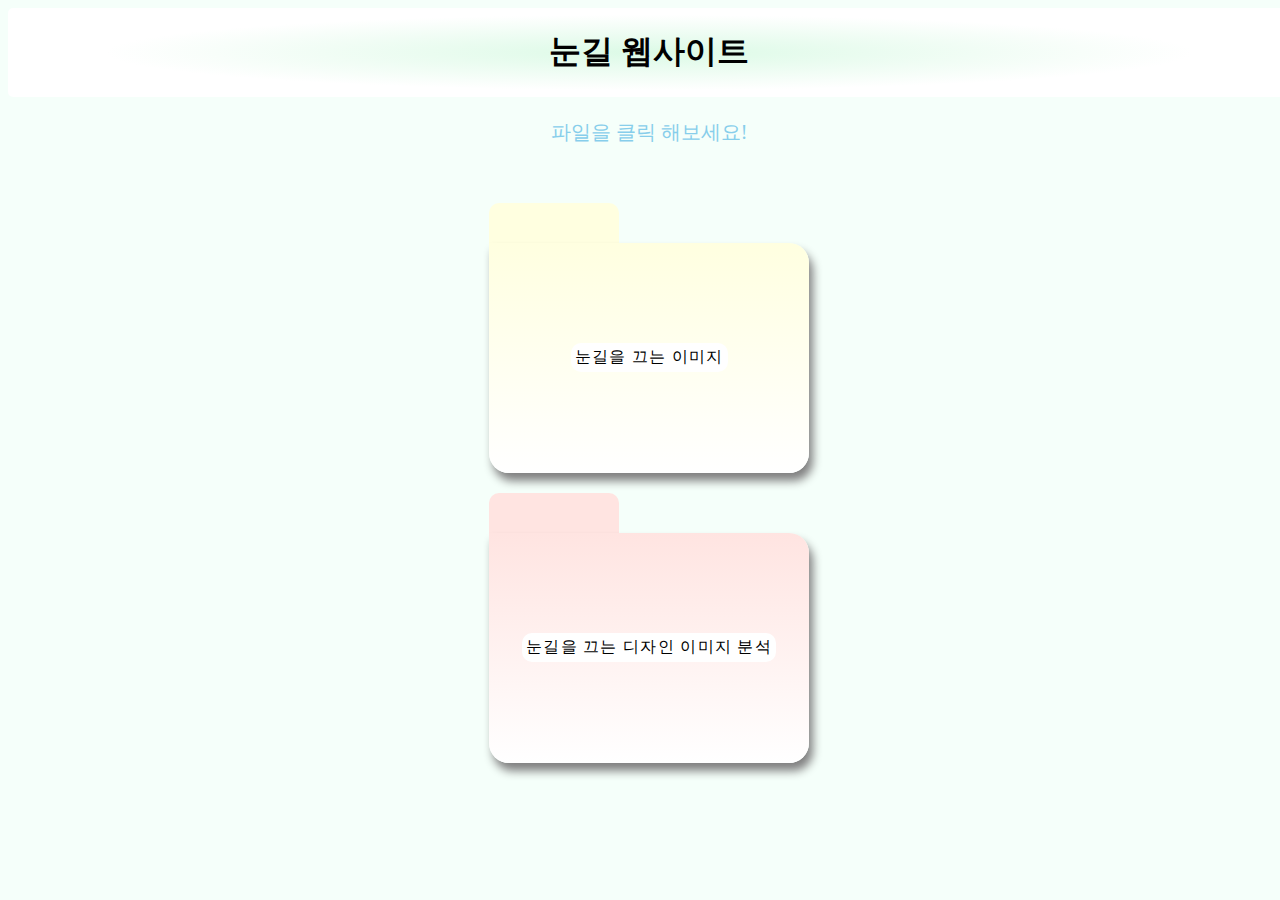
<file: index.html>
<!DOCTYPE html>
<html lang="ko">
	<head>
		<title>눈길 웹사이트</title>
		<meta charset="UTF-8">
		<meta name="viewport" content="width=device-width,initial-scale=1.0">
		<meta name="keyword" content="눈길을 끄는 것들, 디자인, 흥미">
		<meta name="description" content="눈길 웹페이지들을 모아놓은 웹사이트입니다.">
		<link rel="stylesheet" href="style.css">
	</head>
	<body class="body1">
		<header class="allpage1">
			<h1>눈길 웹사이트</h1>
		</header>
		<p class="lasttext">파일을 클릭 해보세요!</p>
		<ul>
			<div class="folder">
				<div class="file"></div>
				<li class="a1"><a href="me.html">눈길을 끄는 이미지</a></li>
			</div>
			<div class="folder">
				<div class="file2"></div>
				<li class="a2"><a href="design.html"> 눈길을 끄는 디자인 이미지 분석</a></li>
			</div>
		</ul>
	</body>
</html>
</file>
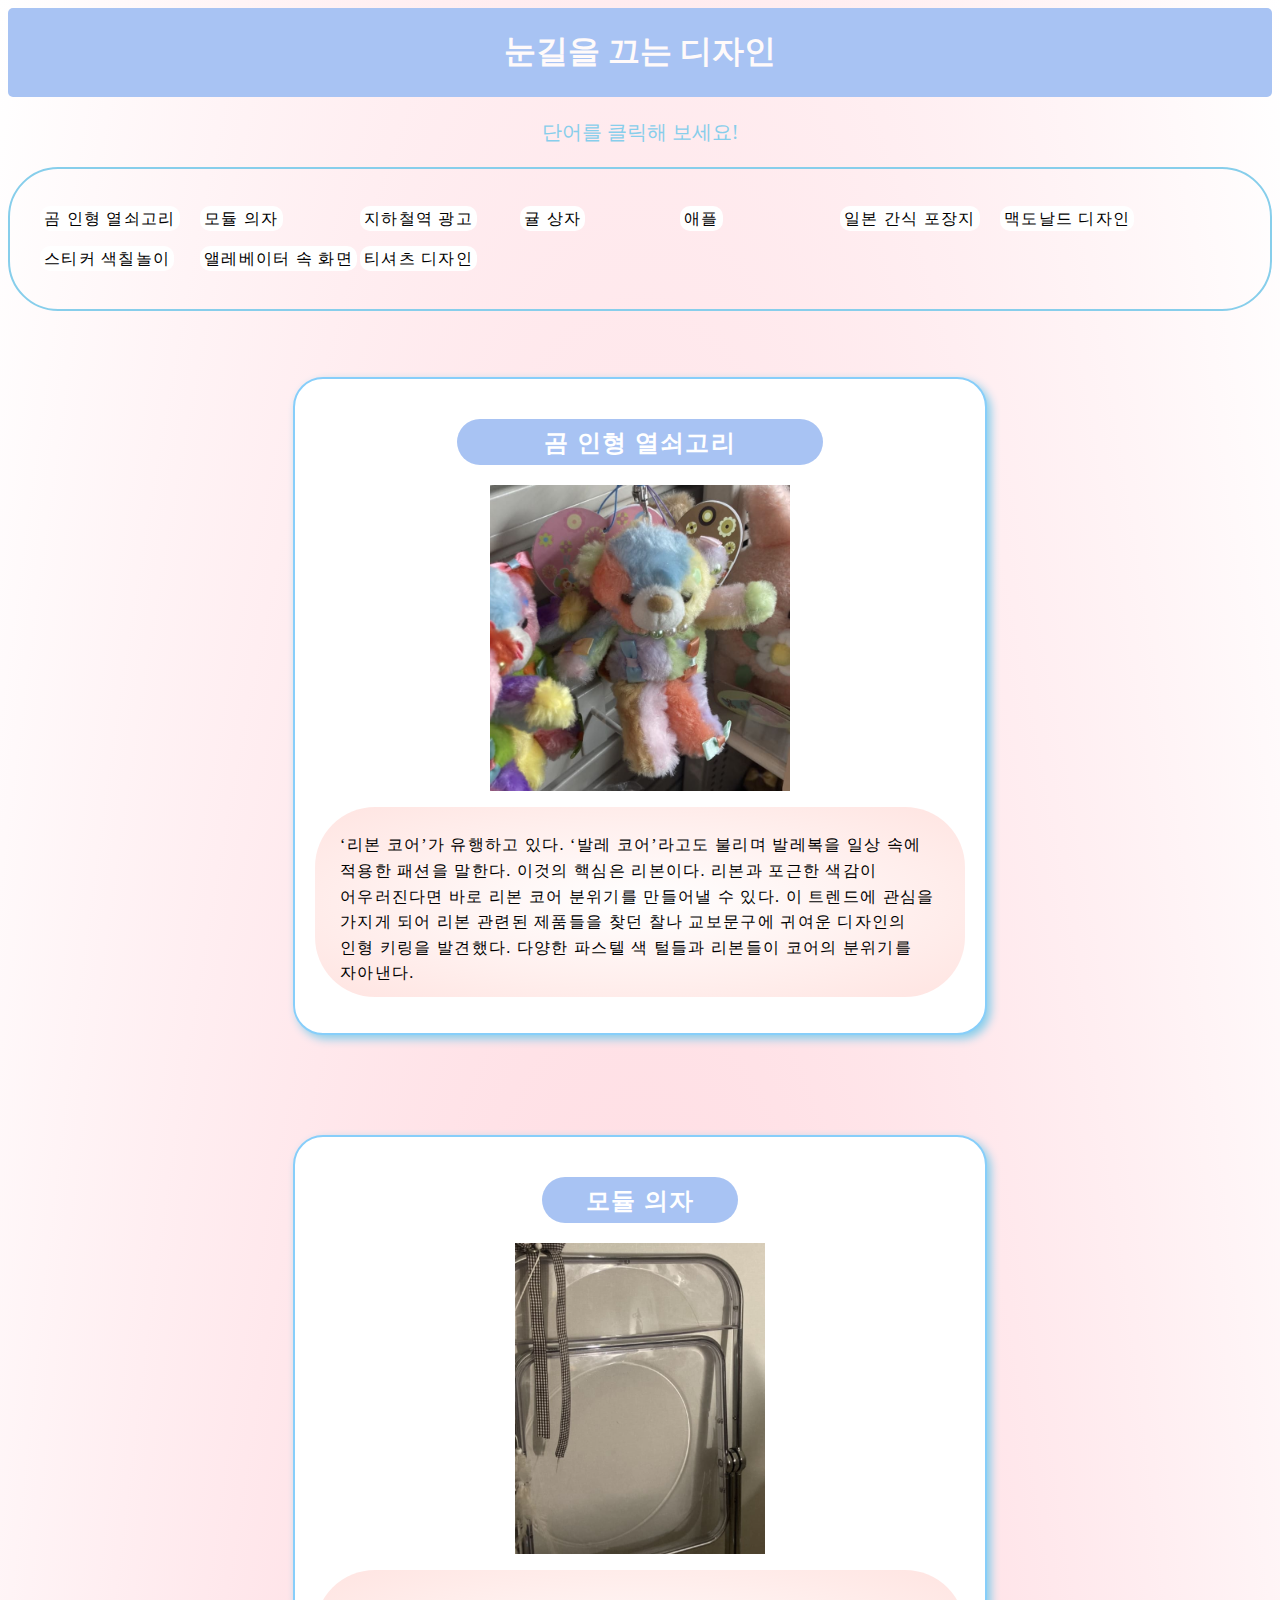
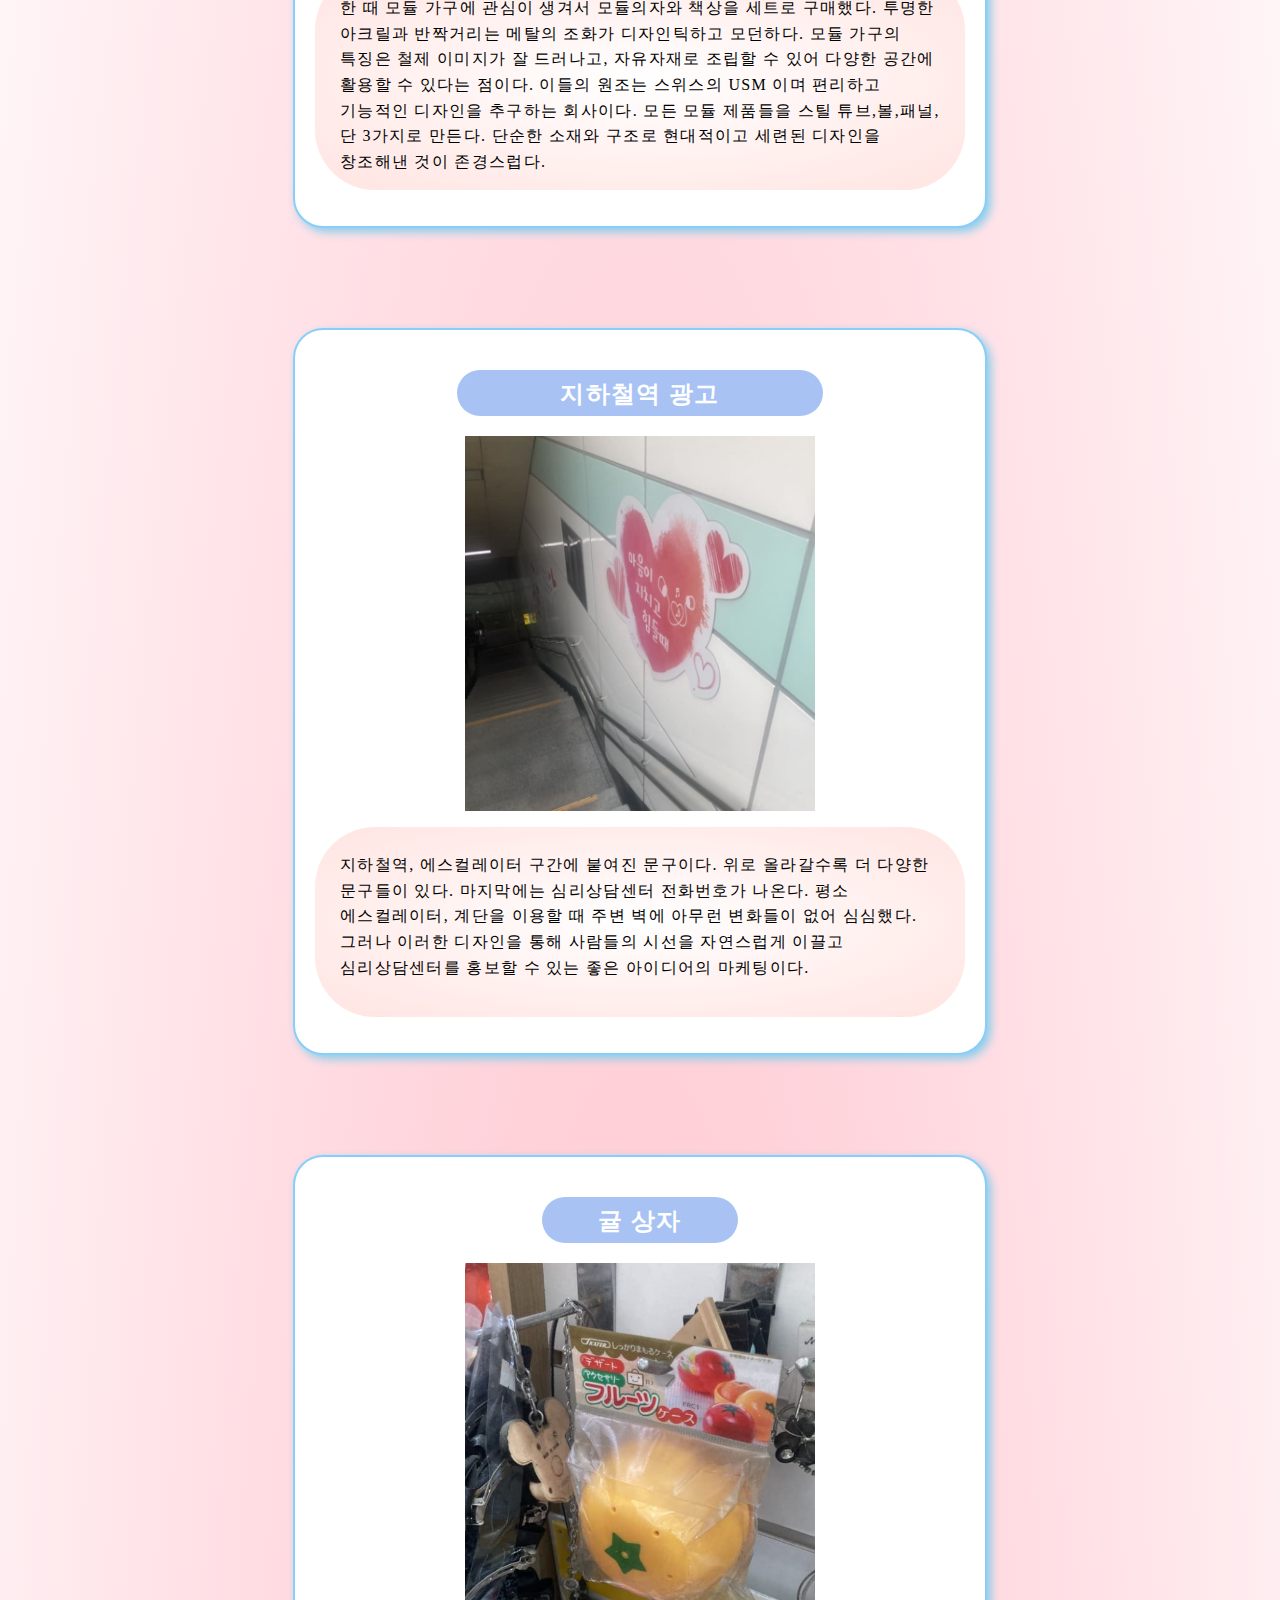
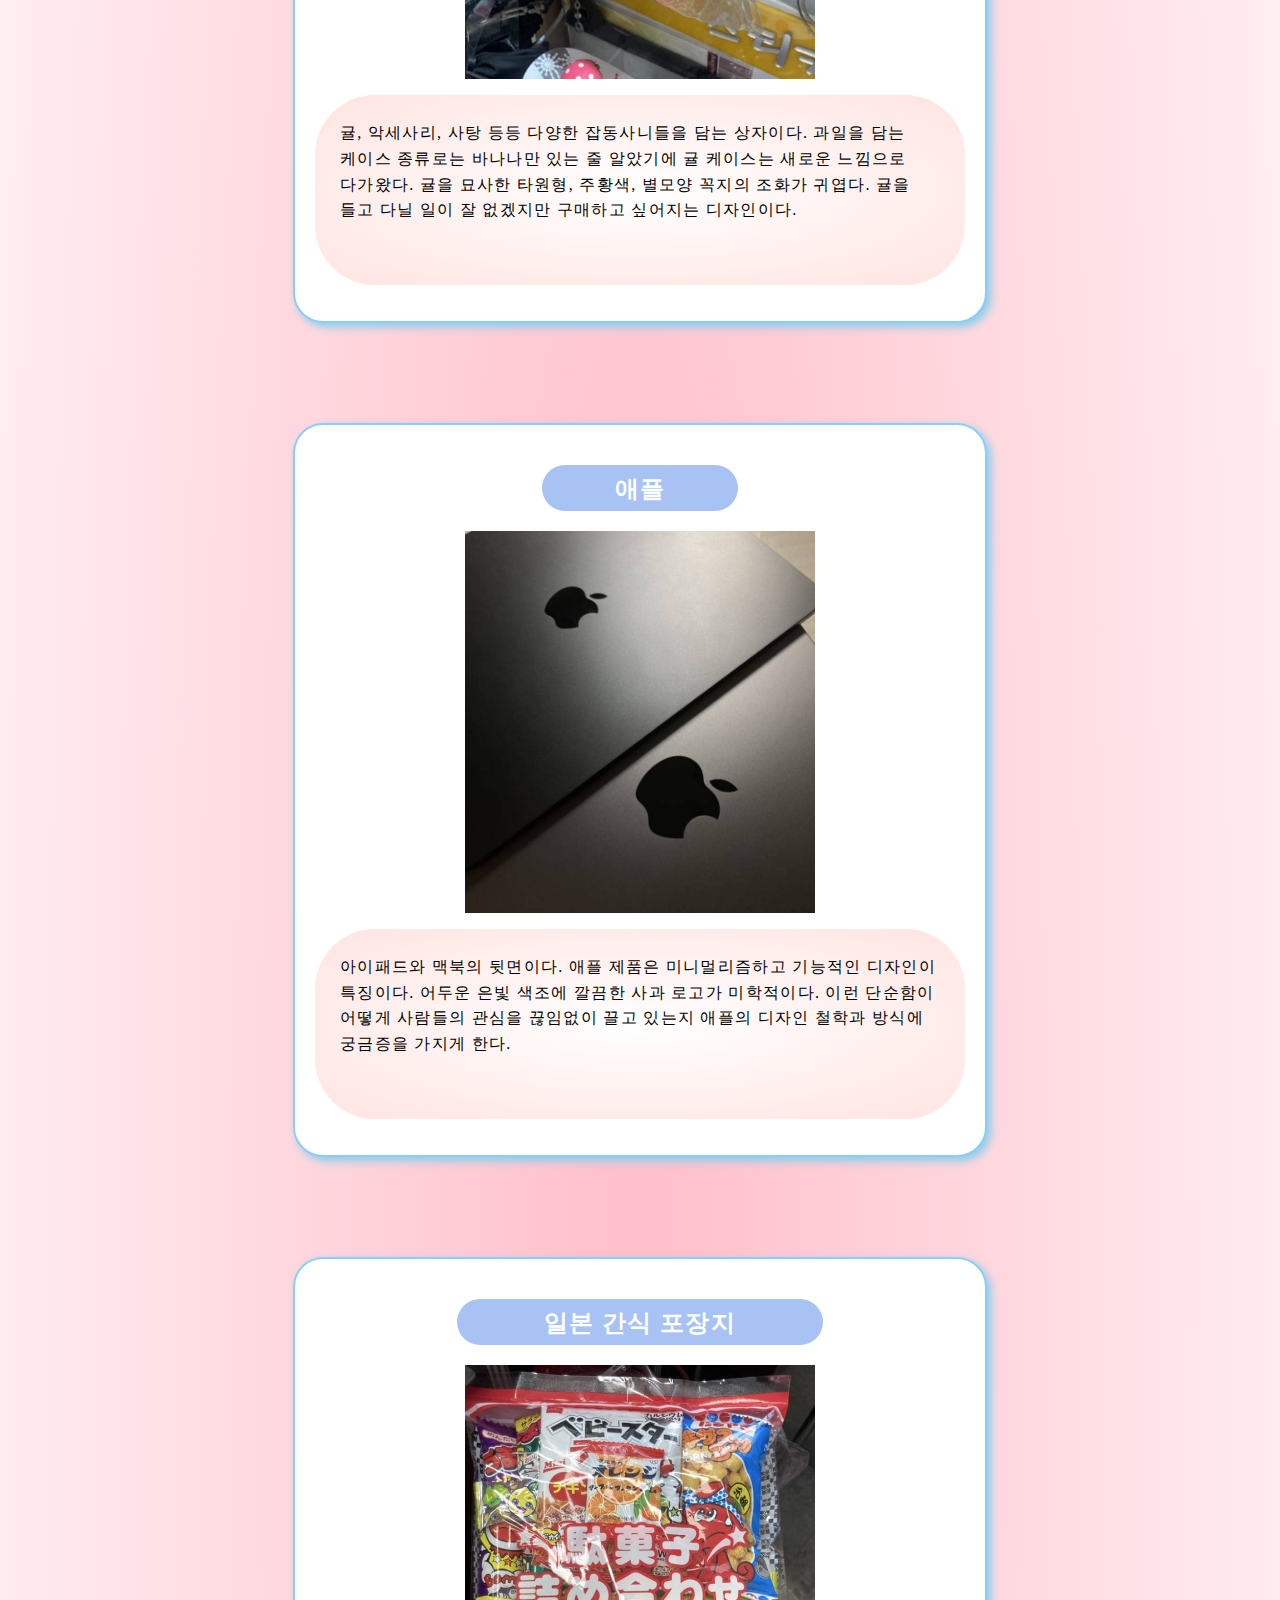
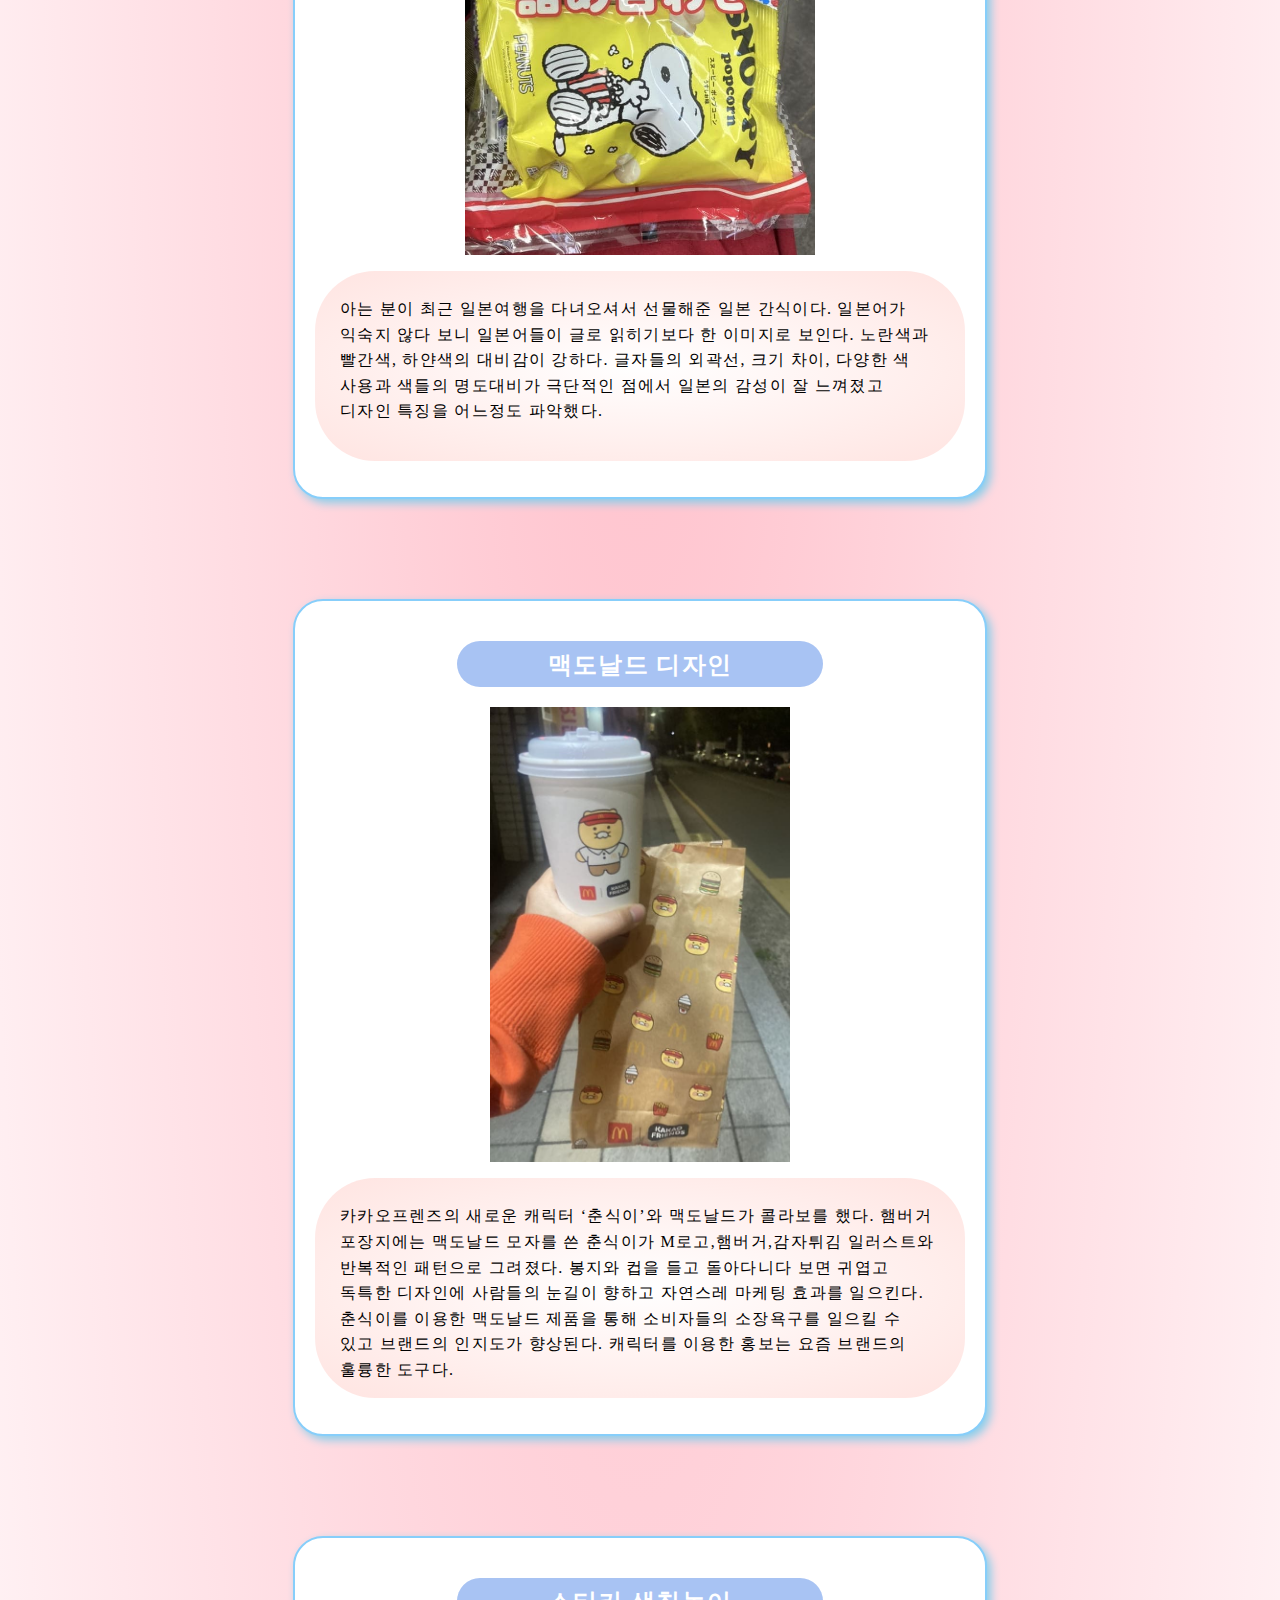
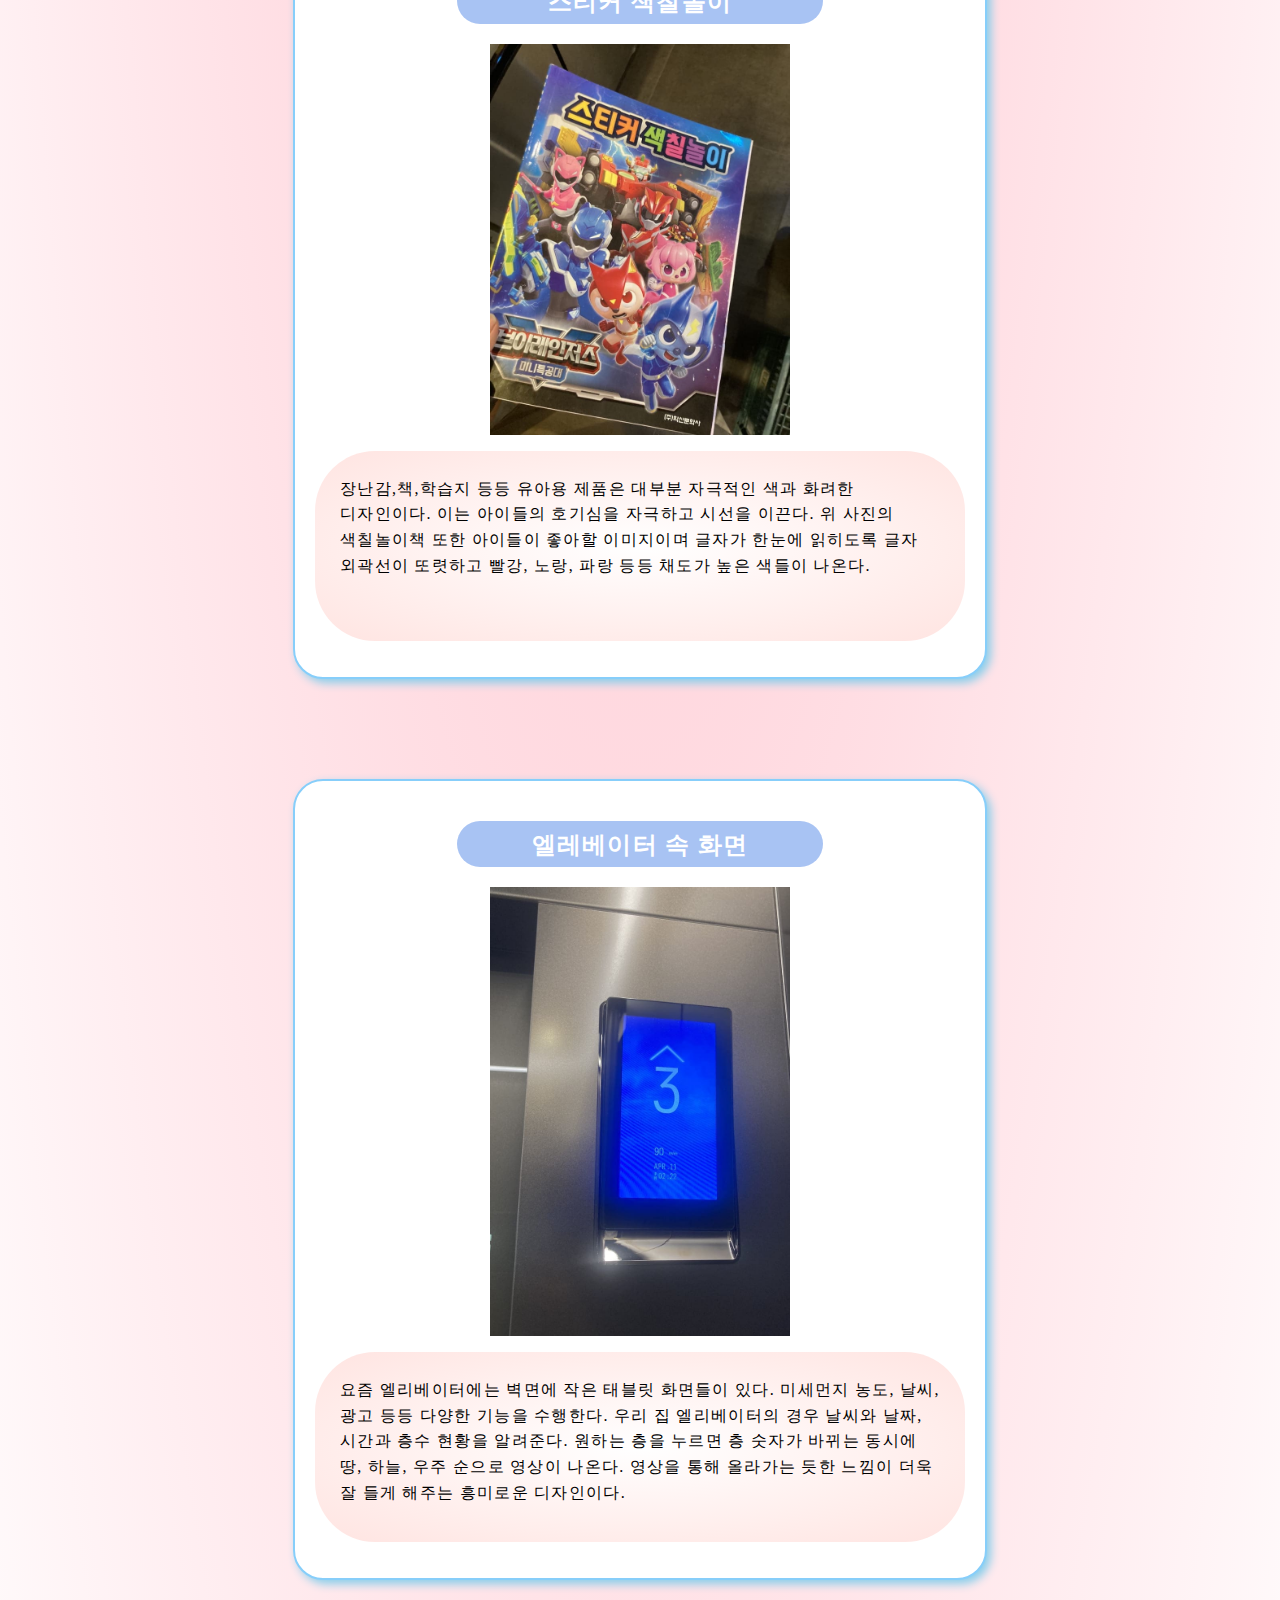
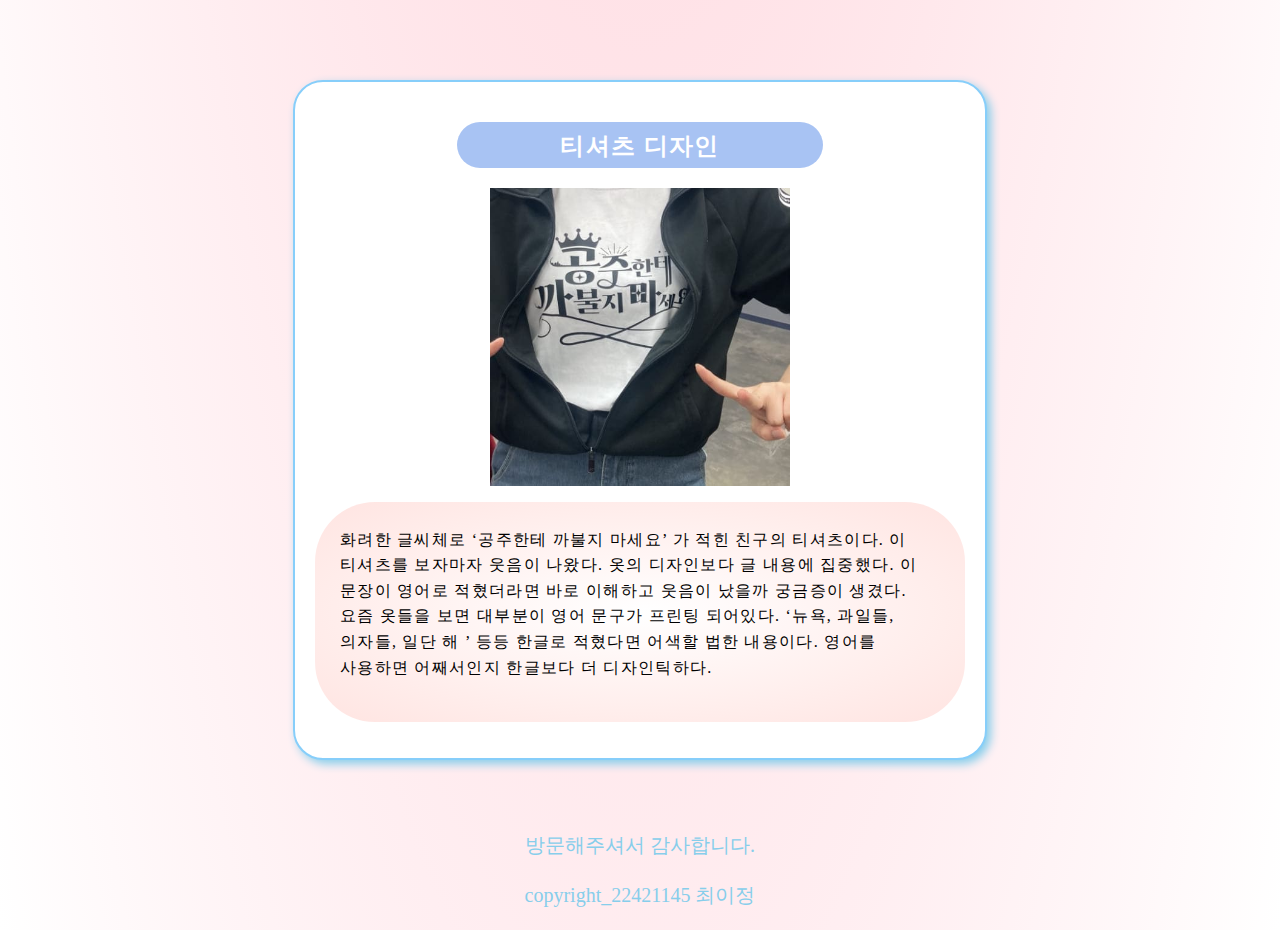
<file: design.html>
<!DOCTYPE html>
<html lang="ko">
	<head>
		<title>나의 눈길을 끈 이미지들</title>
		<meta charset="UTF-8">
		<meta name="viewport" content="width=device-width,initial-scale=1.0">
		<meta name="keyword" content="눈길,디자인,이미지">
		<meta name="description" content="눈길을 끈 이미지들을 디자인 관점에서 분석한 웹페이지 입니다.">
		<link rel="stylesheet" href="style.css">
	</head>
	<body class="body2">
		<header>
			<h1>눈길을 끄는 디자인</h1>
		</header>
		<nav>
			<p class="lasttext">단어를 클릭해 보세요!</p>
			<ul class="ul1">
				<li><a href="#a">곰 인형 열쇠고리</a></li>
				<li><a href="#b">모듈 의자</a></li>
				<li><a href="#c">지하철역 광고</a></li>
				<li><a href="#d">귤 상자</a></li>
				<li><a href="#e">애플</a></li>
				<li><a href="#f">일본 간식 포장지</a></li>
				<li><a href="#g">맥도날드 디자인</a></li>
				<li><a href="#h">스티커 색칠놀이</a></li>
				<li><a href="#i">앨레베이터 속 화면</a></li>
				<li><a href="#j">티셔츠 디자인</a></li>
			</ul>
		</nav>
		<article>
			<section id="a">
				<h2 class="mc">곰 인형 열쇠고리</h2>
				<img src="picture/design/bear.jpg" alt=" 하늘색,주황색,노란색,보라색,연두색,핑크색의 파스텔 톤으로 이루져있고 리본이 곰 인형 키링이다. " width="300px">
				<p class="p1"> ‘리본 코어’가 유행하고 있다. ‘발레 코어’라고도 불리며 발레복을 일상 속에 적용한 패션을 말한다. 이것의 핵심은 리본이다. 리본과 포근한 색감이 어우러진다면 바로 리본 코어 분위기를 만들어낼 수 있다. 이 트렌드에 관심을 가지게 되어 리본 관련된 제품들을 찾던 찰나 교보문구에 귀여운 디자인의 인형 키링을 발견했다. 다양한 파스텔 색 털들과 리본들이 코어의 분위기를 자아낸다.</p>
			</section>
		</article>
		<article>
			<section id="b">
				<h2>모듈 의자</h2>
				<img src="picture/design/chair.jpg" alt="앉는 부분과 등받이는 투명한 플라스틱 소재로 되어있고 다리가 금속인 의자가 접혀서 벽에 기대어진 사진이다." width="250px">
				<p class="p3"> 한 때 모듈 가구에 관심이 생겨서 모듈의자와 책상을 세트로 구매했다. 투명한 아크릴과 반짝거리는 메탈의 조화가 디자인틱하고 모던하다. 모듈 가구의 특징은 철제 이미지가 잘 드러나고, 자유자재로 조립할 수 있어 다양한 공간에 활용할 수 있다는 점이다. 이들의 원조는 스위스의  USM 이며 편리하고 기능적인 디자인을 추구하는 회사이다. 모든 모듈 제품들을 스틸 튜브,볼,패널,단 3가지로 만든다. 단순한 소재와 구조로 현대적이고 세련된 디자인을 창조해낸 것이 존경스럽다.</p>
			</section>
		</article>
		<article>
			<section id="c">
				<h2 class="mc">지하철역 광고</h2>
				<img src="picture/design/word.jpg" alt="지하철역 계단의 벽을 찍은 사진이다.
				벽에는 '마음이 지치고 힘들 때'라고 적혀있는 문구가 붙여져있다." width="350px">
				<p class="p1"> 지하철역, 에스컬레이터 구간에 붙여진 문구이다. 위로 올라갈수록 더 다양한 문구들이 있다. 마지막에는 심리상담센터 전화번호가 나온다. 평소 에스컬레이터, 계단을 이용할 때 주변 벽에 아무런 변화들이 없어 심심했다. 그러나 이러한 디자인을 통해 사람들의 시선을 자연스럽게 이끌고 심리상담센터를 홍보할 수 있는 좋은 아이디어의 마케팅이다.</p>
			</section>
		</article>
		<article>
			<section id="d">
				<h2>귤 상자</h2>
				<img src="picture/design/case.jpeg" alt="귤 모양의 플라스틱 재질 동그란 케이스가 비닐에 포장되어 고리에 걸린사진이다.주변에 다른 모양의 고리들도 걸려있다." width="350px">
				<p class="p1">귤, 악세사리, 사탕 등등 다양한 잡동사니들을 담는 상자이다. 과일을 담는 케이스 종류로는 바나나만 있는 줄 알았기에 귤 케이스는 새로운 느낌으로 다가왔다. 귤을 묘사한 타원형, 주황색, 별모양 꼭지의 조화가 귀엽다. 귤을 들고 다닐 일이 잘 없겠지만 구매하고 싶어지는 디자인이다.</p>
			</section>
		</article>
		<article>
			<section id="e">
				<h2>애플</h2>
				<img src="picture/design/apple.jpeg" alt="검정색의 사과 로고가 그려진 패드와 노트북 사진이다." width="350px">
				<p class="p1">아이패드와 맥북의 뒷면이다. 애플 제품은 미니멀리즘하고 기능적인 디자인이 특징이다. 어두운 은빛 색조에 깔끔한 사과 로고가 미학적이다. 이런 단순함이 어떻게 사람들의 관심을 끊임없이 끌고 있는지 애플의 디자인 철학과 방식에 궁금증을 가지게 한다.</p>
			</section>
		</article>
		<article>
			<section id="f">
				<h2 class="mc">일본 간식 포장지</h2>
				<img src="picture/design/snack.jpeg" alt="일본어가 적힌 노란색,파란색,보라색 등등의 다양한 과자들이 큰 투명의 빨간색 테두리를 가진 봉지에 담겨져있는 사진이다." width="350px">
				<p class="p1">아는 분이 최근 일본여행을 다녀오셔서 선물해준 일본 간식이다. 일본어가 익숙지 않다 보니 일본어들이 글로 읽히기보다 한 이미지로 보인다. 노란색과 빨간색, 하얀색의 대비감이 강하다. 글자들의 외곽선, 크기 차이, 다양한 색 사용과 색들의 명도대비가 극단적인 점에서 일본의 감성이 잘 느껴졌고 디자인 특징을 어느정도 파악했다.</p>
			</section>
		</article>
		<article>
			<section id="g">
				<h2 class="mc">맥도날드 디자인</h2>
				<img src="picture/design/m.jpeg" alt="연노랑색의 동그란 얼굴,작은 검정색의 눈과 하얀색 수염,짧은 상체와 팔, 다리를 가진 캐릭터가 그려진 일회용 콜라용 종이컵과 햄버거 종이봉투를 들고있는 사진이다." width="300px">
				<p class="p3">카카오프렌즈의 새로운 캐릭터 ‘춘식이’와 맥도날드가 콜라보를 했다. 햄버거 포장지에는 맥도날드 모자를 쓴 춘식이가 M로고,햄버거,감자튀김 일러스트와 반복적인 패턴으로 그려졌다. 봉지와 컵을 들고 돌아다니다 보면 귀엽고 독특한 디자인에 사람들의 눈길이 향하고 자연스레 마케팅 효과를 일으킨다. 춘식이를 이용한 맥도날드 제품을 통해 소비자들의 소장욕구를 일으킬 수 있고 브랜드의 인지도가 향상된다. 캐릭터를 이용한 홍보는 요즘 브랜드의 훌륭한 도구다.</p>
			</section>
		</article>
		<article>
			<section id="h">
				<h2 class="mc">스티커 색칠놀이</h2>
				<img src="picture/design/book.jpeg" alt="'브이레이저스 미니특공대,스티커색칠놀이'라고 적혀있다.파란색,빨간색,분홍색의 동물 캐릭터와 로봇들이 그려진 색칠놀이책 사진이다. " width="300px">
				<p class="p1">장난감,책,학습지 등등 유아용 제품은 대부분 자극적인 색과 화려한 디자인이다. 이는 아이들의 호기심을 자극하고 시선을 이끈다. 위 사진의 색칠놀이책 또한 아이들이 좋아할 이미지이며 글자가 한눈에 읽히도록 글자 외곽선이 또렷하고 빨강, 노랑, 파랑 등등 채도가 높은 색들이 나온다.</p>
			</section>
		</article>
		<article>
			<section id="i">
				<h2 class="mc">엘레베이터 속 화면</h2>
				<img src="picture/design/elevator.jpg" alt="엘레베이터 벽면에 붙여진 작은 태블릿 화면이다. 화면에는 하늘 바탕에 숫자 3이라고 적혀있다. " width="300px">
				<p class="p1">요즘 엘리베이터에는 벽면에 작은 태블릿 화면들이 있다. 미세먼지 농도, 날씨, 광고 등등 다양한 기능을 수행한다. 우리 집 엘리베이터의 경우 날씨와 날짜, 시간과 층수 현황을 알려준다. 원하는 층을 누르면 층 숫자가 바뀌는 동시에 땅, 하늘, 우주 순으로 영상이 나온다. 영상을 통해 올라가는 듯한 느낌이 더욱 잘 들게 해주는 흥미로운 디자인이다.</p>
			</section>
		</article>
		<article>
			<section id="j">
				<h2 class="mc">티셔츠 디자인</h2>
				<img src="picture/design/t-shirt.jpeg" alt="엘레베이터 벽면에 붙여진 작은 태블릿 화면이다. 화면에는 하늘 바탕에 숫자 3이라고 적혀있다. " width="300px">
				<p class="p3">화려한 글씨체로 ‘공주한테 까불지 마세요’ 가 적힌 친구의 티셔츠이다. 이 티셔츠를 보자마자 웃음이 나왔다. 옷의 디자인보다 글 내용에 집중했다. 이 문장이 영어로 적혔더라면 바로 이해하고 웃음이 났을까 궁금증이 생겼다. 요즘 옷들을 보면 대부분이 영어 문구가 프린팅 되어있다. ‘뉴욕, 과일들, 의자들, 일단 해 ’ 등등 한글로 적혔다면 어색할 법한 내용이다. 영어를 사용하면 어째서인지 한글보다 더 디자인틱하다.</p>
			</section>
		</article>
		<footer>
			<p class="lasttext"> 방문해주셔서 감사합니다.</p>
			<p class="lasttext">copyright_22421145 최이정</p>
		</footer>
	</body>
</html>
</file>
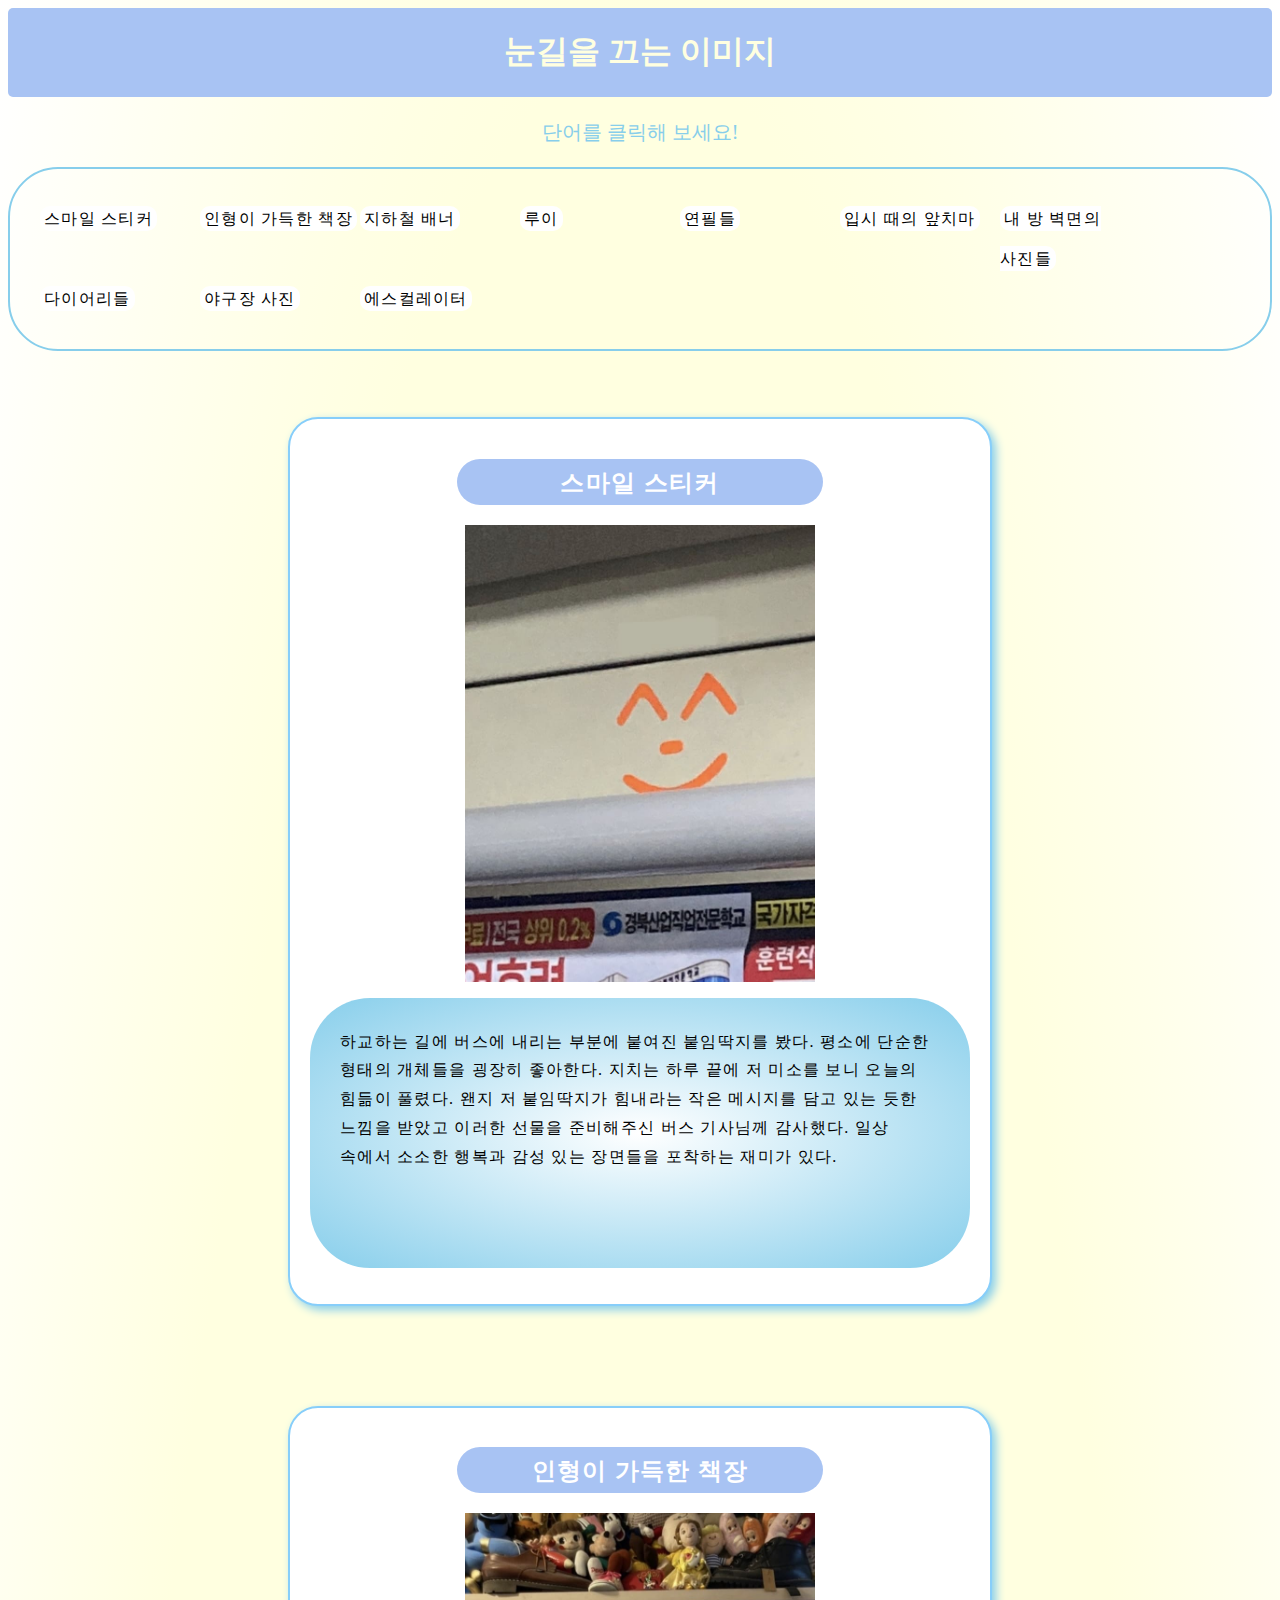
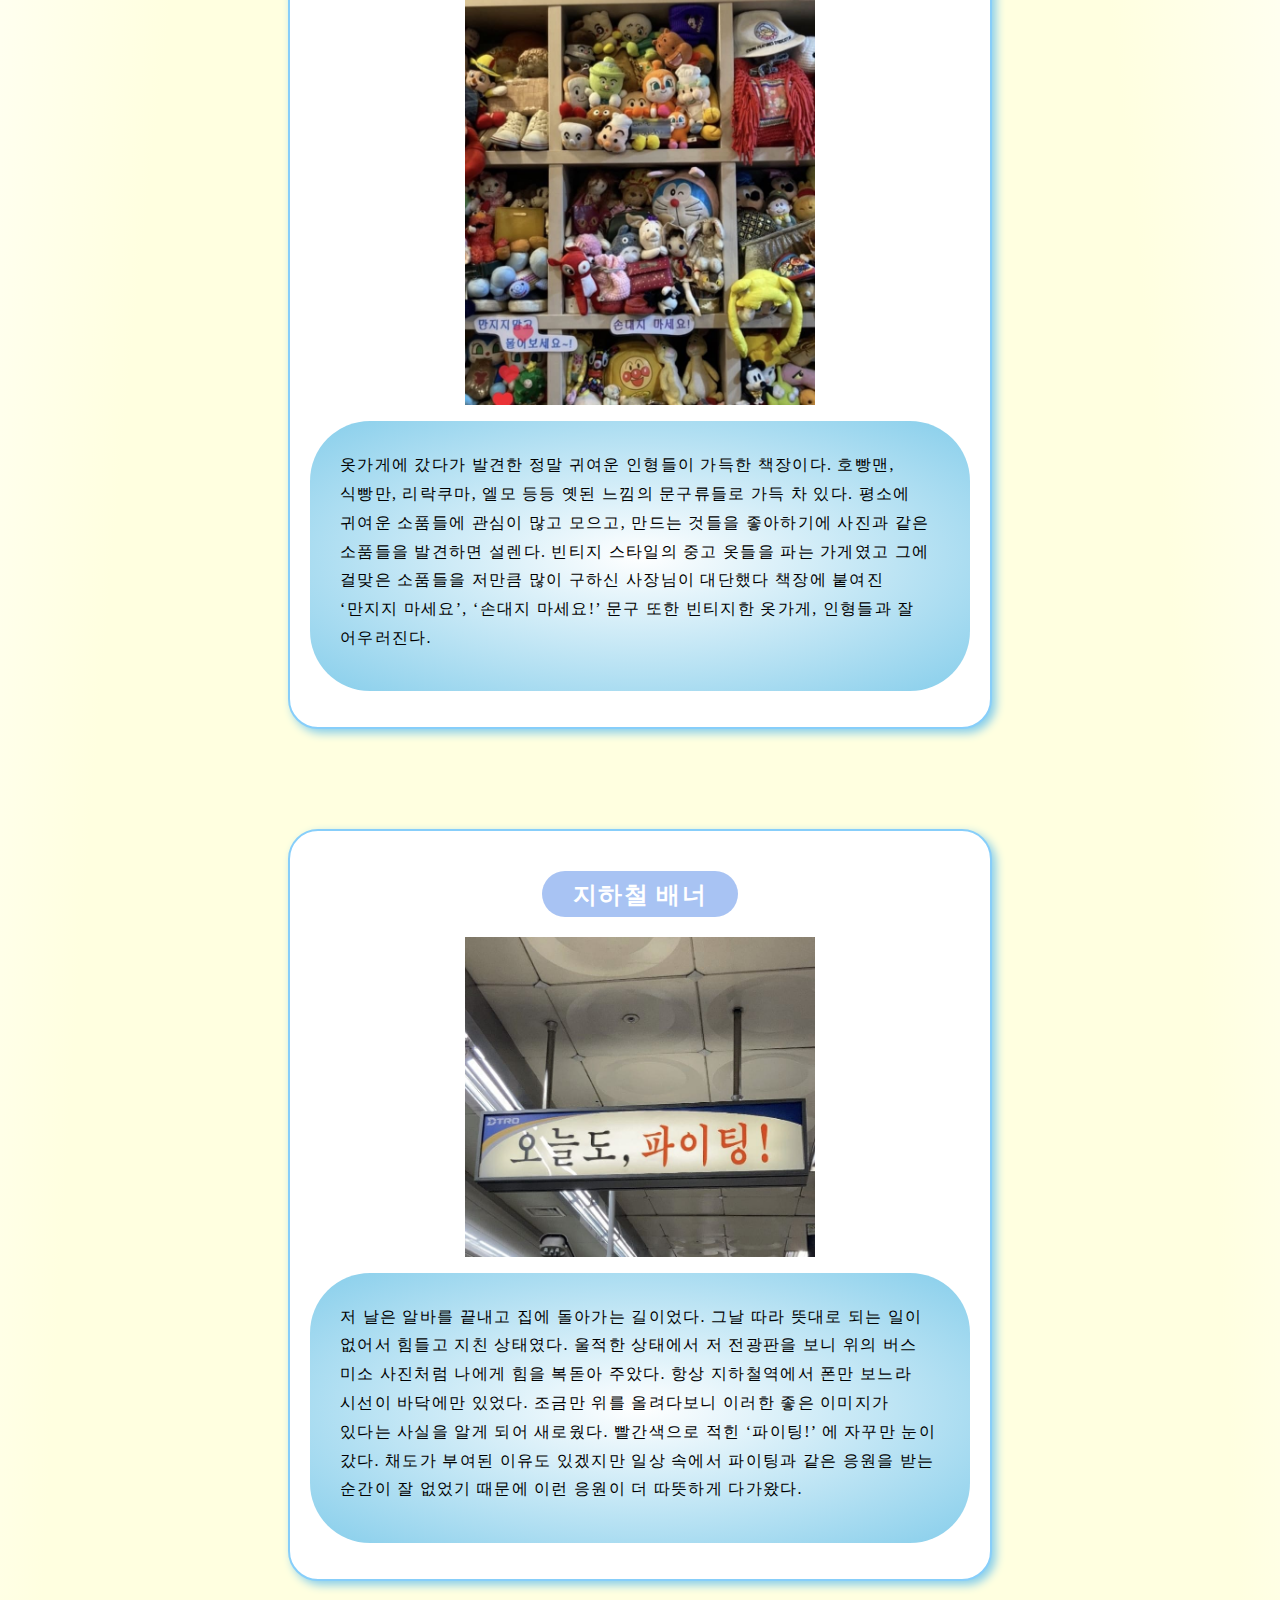
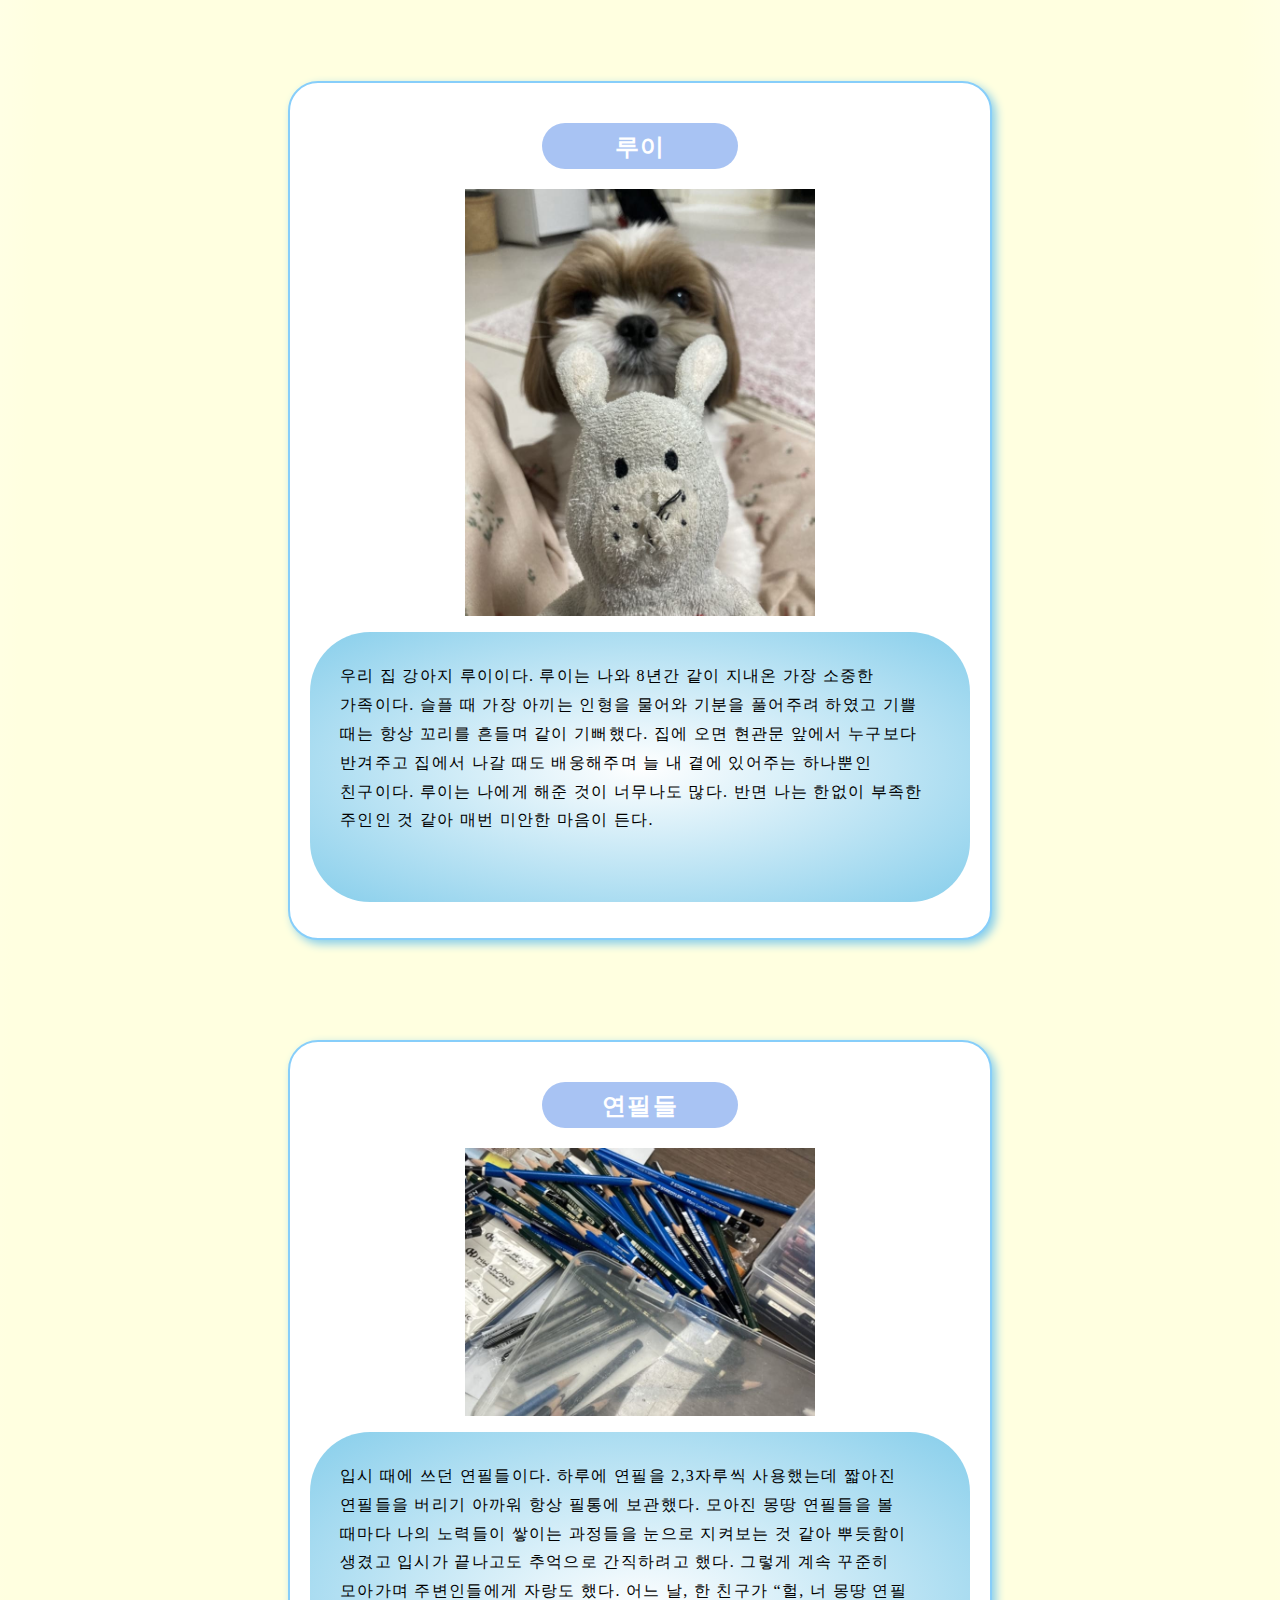
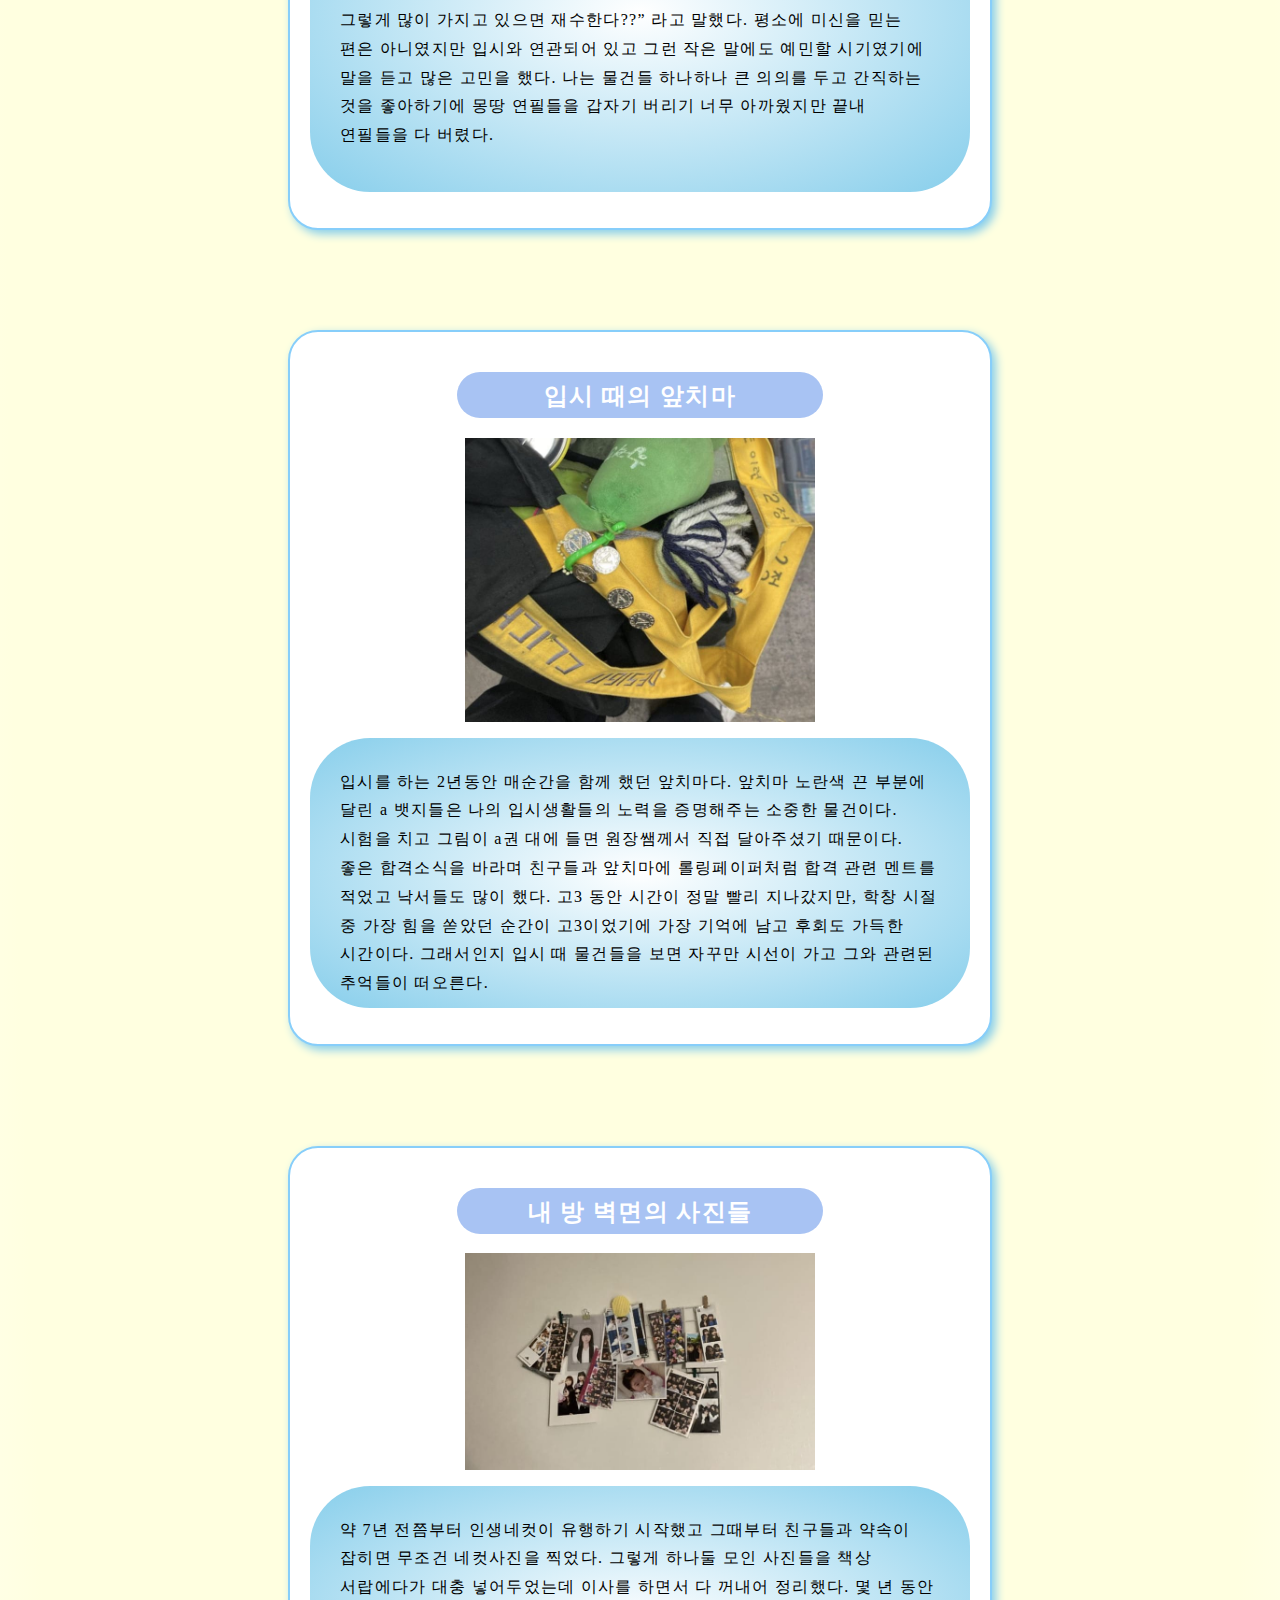
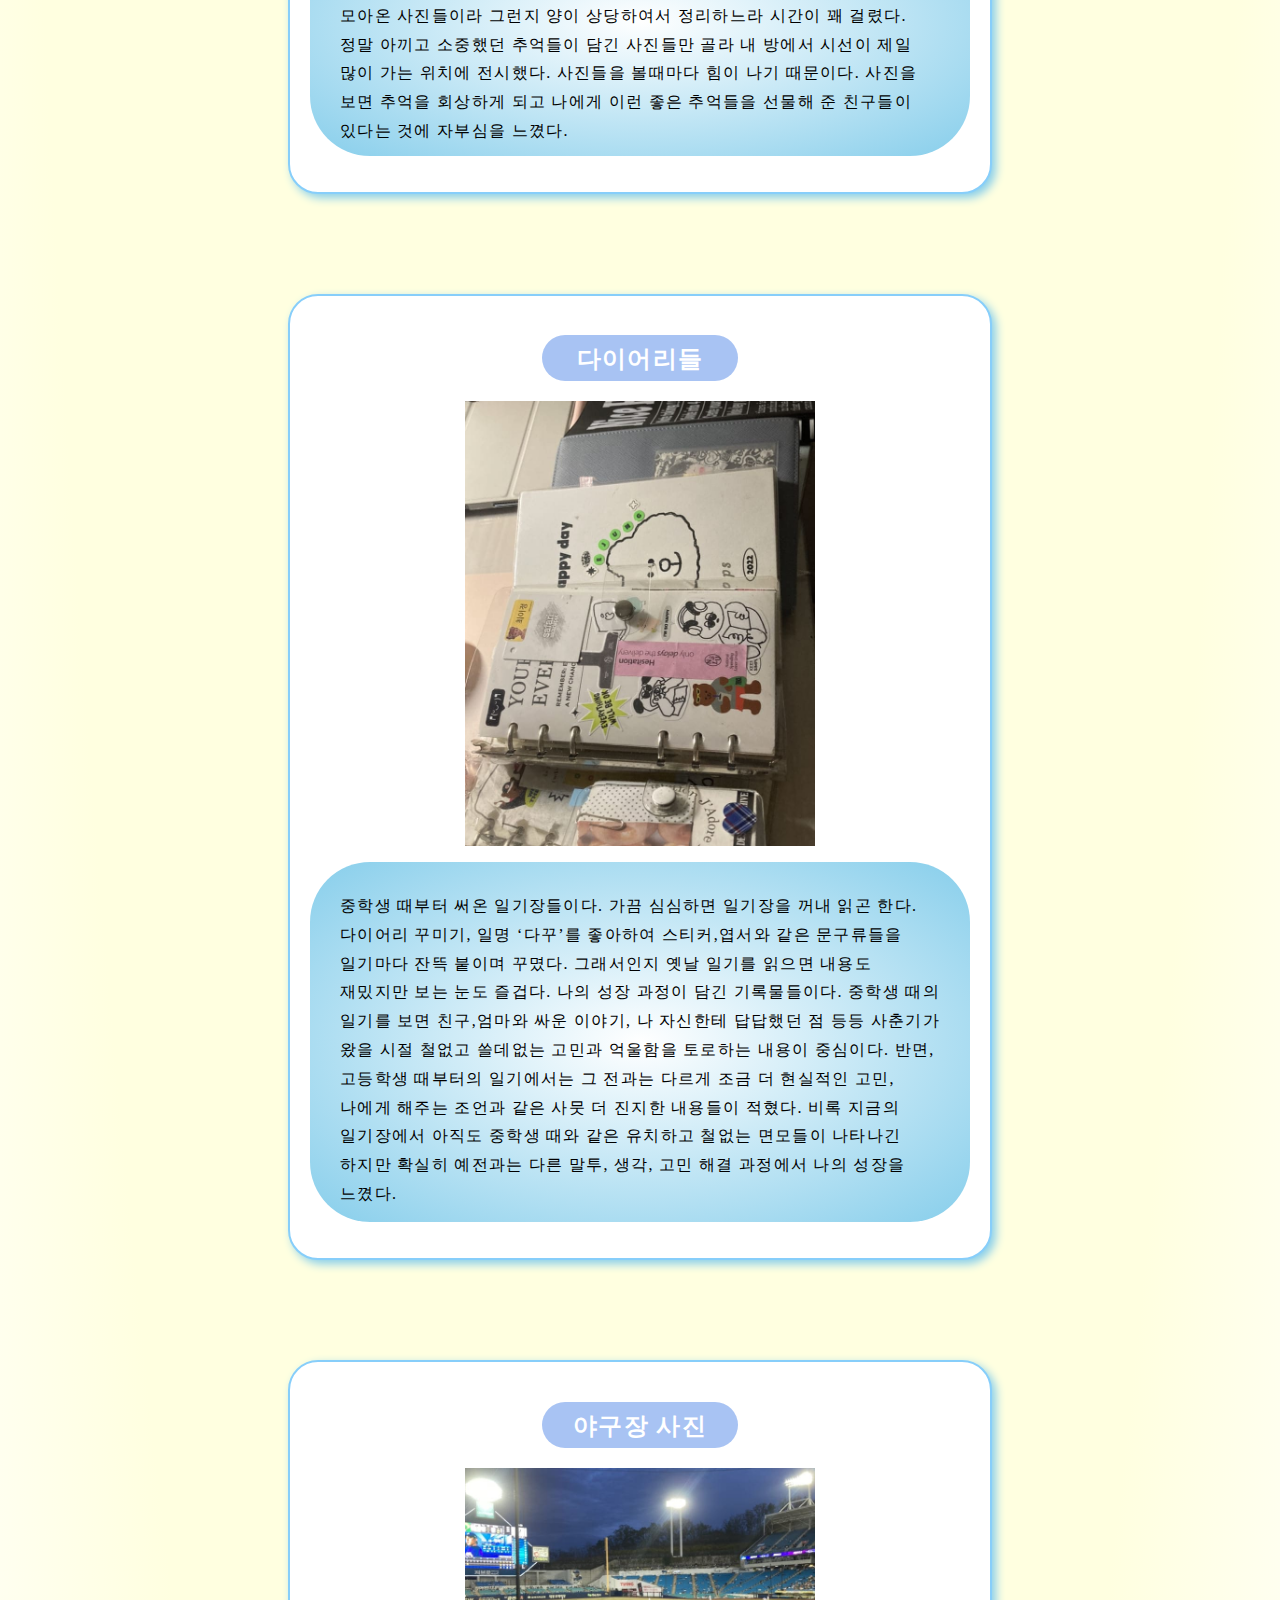
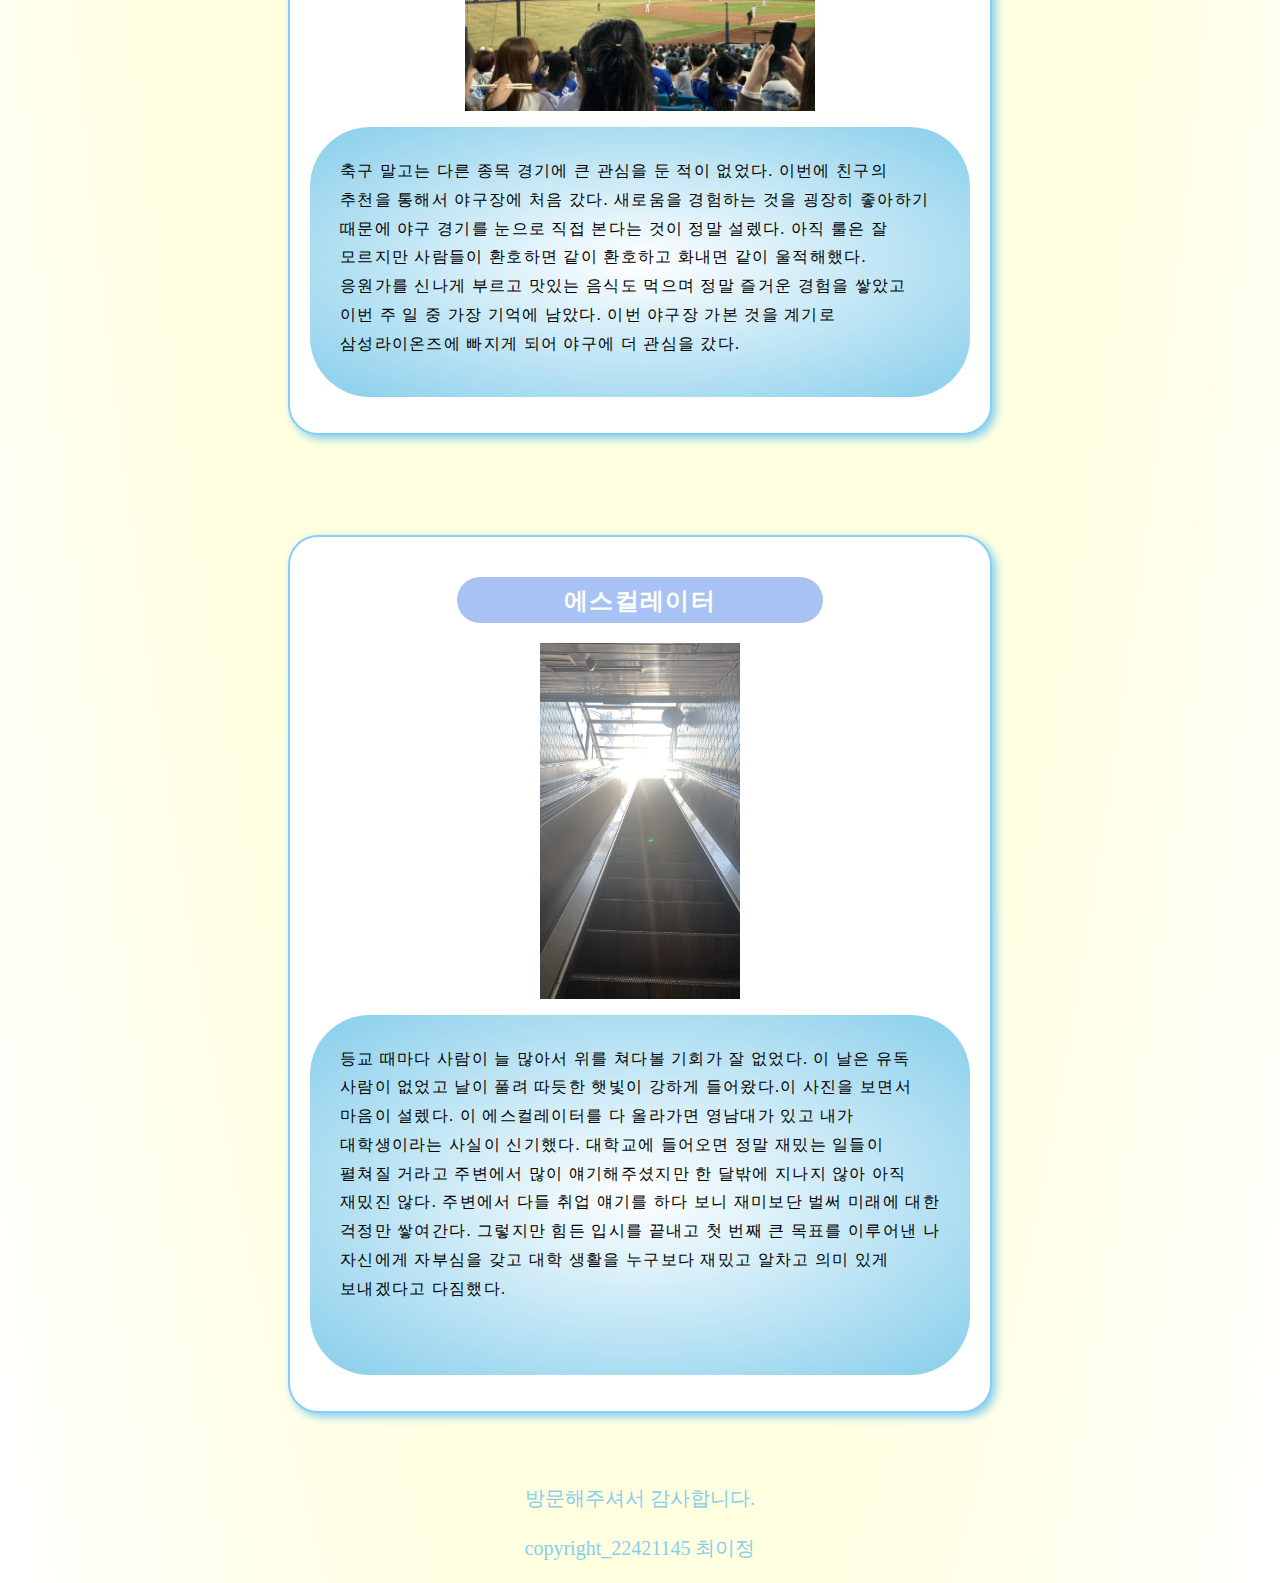
<file: me.html>
<!DOCTYPE html>
<html lang="ko">
	<head>
		<title> 눈길을 끄는 이미지들</title>
		<meta charset="UTF-8">
		<meta name="viewport" content="width=device-width,initial-scale=1.0">
		<meta name="keyword" content="눈길을 끄는 이미지들,시선,나의취향,나의 관심사">
		<meta name="description" content="나의 시선을 끄는 이미지들을 소개하는 웹페이지입니다.">
		<link rel="stylesheet" href="style.css">
	</head>
	<body>
		<header class="e1">
			<h1>눈길을 끄는 이미지</h1>
		</header>
		<nav>
			<p class="lasttext"> 단어를 클릭해 보세요!</p>
			<ul class="ul1">
				<li><a href="#a">스마일 스티커</a></li>
				<li><a href="#b">인형이 가득한 책장</a></li>
				<li><a href="#c">지하철 배너</a></li>
				<li><a href="#d">루이</a></li>
				<li><a href="#e">연필들</a></li>
				<li><a href="#f">입시 때의 앞치마</a></li>
				<li><a href="#g">내 방 벽면의 사진들</a></li>
				<li><a href="#h">다이어리들</a></li>
				<li><a href="#i">야구장 사진</a></li>
				<li><a href="#j">에스컬레이터</a></li>
			</ul>
		</nav>
		<article class="e3">
			<section id="a"> 
				<h2 class="mc">스마일 스티커</h2>
				<img src="picture/me/bus smile.jpg" alt="형광 주황색의 웃는 모습의 스티커가 버스 벽면에 붙여져있는 사진이다." width="350px">
				<p class="p2"> 하교하는 길에 버스에 내리는 부분에 붙여진 붙임딱지를 봤다. 평소에 단순한 형태의 개체들을 굉장히 좋아한다. 지치는 하루 끝에 저 미소를 보니 오늘의 힘듦이 풀렸다. 왠지 저 붙임딱지가 힘내라는 작은 메시지를 담고 있는 듯한 느낌을 받았고 이러한 선물을 준비해주신 버스 기사님께 감사했다. 일상 속에서 소소한 행복과 감성 있는 장면들을 포착하는 재미가 있다.</p>
			</section>
		</article>
		<article class="e3">
			<section id="b">		
					<h2 class="mc">인형이 가득한 책장</h2>
					<img src="picture/me/dolls.jpg" alt="서랍장에 호빵맨, 식빵맨, 엘모 등등 다양한 옛날 만화 캐릭터들 인형이 가득하게 차있다." width="350px">
					<p class="p2">옷가게에 갔다가  발견한 정말 귀여운 인형들이 가득한 책장이다. 호빵맨, 식빵만, 리락쿠마, 엘모 등등 옛된 느낌의 문구류들로 가득 차 있다. 평소에 귀여운 소품들에 관심이 많고 모으고, 만드는 것들을 좋아하기에 사진과 같은 소품들을 발견하면 설렌다. 빈티지 스타일의 중고 옷들을 파는 가게였고 그에 걸맞은 소품들을 저만큼 많이 구하신 사장님이 대단했다 책장에 붙여진 ‘만지지 마세요’,  ‘손대지 마세요!’ 문구  또한 빈티지한 옷가게, 인형들과  잘 어우러진다.</p>
			</section>
		</article>
		<article class="e3">
			<section id="c">	
					<h2>지하철 배너</h2>
					<img src="picture/me/subway.jpg" alt="오늘도,화이팅! 이라고 적혀진 지하철역의 전광판 사진이다." width="350px">
					<p class="p2">저 날은 알바를 끝내고 집에 돌아가는 길이었다. 그날 따라 뜻대로 되는 일이 없어서 힘들고 지친 상태였다. 울적한 상태에서 저 전광판을 보니 위의 버스 미소 사진처럼 나에게 힘을 복돋아 주았다. 항상 지하철역에서 폰만 보느라 시선이 바닥에만 있었다. 조금만 위를 올려다보니 이러한 좋은 이미지가 있다는 사실을 알게 되어 새로웠다. 빨간색으로 적힌 ‘파이팅!’ 에 자꾸만 눈이 갔다. 채도가 부여된 이유도 있겠지만 일상 속에서 파이팅과 같은 응원을 받는 순간이 잘 없었기 때문에 이런 응원이 더 따뜻하게 다가왔다.</p>
			</section>
		</article>	
		<article class="e3">
			<section id="d">
					<h2>루이</h2>
					<img src="picture/me/loui.jpg" alt=" 코가 뜯긴 하늘색의 토끼인형을 바라보고있는 시츄 강아지 사진이다." width="350px">
					<p class="p2">우리 집 강아지 루이이다. 루이는 나와 8년간 같이 지내온 가장 소중한 가족이다. 슬플 때 가장 아끼는 인형을 물어와 기분을 풀어주려 하였고 기쁠 때는 항상 꼬리를 흔들며 같이 기뻐했다. 집에 오면 현관문 앞에서 누구보다 반겨주고 집에서 나갈 때도 배웅해주며 늘 내 곁에 있어주는 하나뿐인 친구이다. 루이는 나에게 해준 것이 너무나도 많다. 반면 나는 한없이 부족한 주인인 것 같아 매번 미안한 마음이 든다.</p>
			</section>
		</article>
		<article class="e3">
			<section id="e">
				<h2>연필들</h2>
				<img src="picture/me/pencil.jpg" alt="책상 위에 파란색, 초록색, 검정색의 연필들이 잔뜩 널부러져있는 사진이다." width="350px">
				<p class="p4"> 입시 때에 쓰던 연필들이다. 하루에 연필을 2,3자루씩 사용했는데 짧아진 연필들을 버리기 아까워 항상 필통에 보관했다. 모아진 몽땅 연필들을 볼 때마다 나의 노력들이 쌓이는 과정들을 눈으로 지켜보는 것 같아 뿌듯함이 생겼고 입시가 끝나고도 추억으로 간직하려고 했다. 그렇게 계속  꾸준히 모아가며 주변인들에게 자랑도 했다. 어느 날, 한 친구가 “헐, 너 몽땅 연필 그렇게 많이 가지고 있으면 재수한다??” 라고 말했다. 평소에 미신을 믿는 편은 아니였지만 입시와 연관되어 있고 그런 작은 말에도 예민할 시기였기에 말을 듣고 많은 고민을 했다. 나는 물건들 하나하나 큰 의의를 두고 간직하는 것을 좋아하기에 몽땅 연필들을 갑자기 버리기 너무 아까웠지만 끝내 연필들을 다 버렸다.</p>
			</section>
		</article>
		<article class="e3">
			<section id="f">
				<h2 class="mc">입시 때의 앞치마</h2>
				<img src="picture/me/art.jpg" alt="아보카도모양의 인형키링, 동그란 a 뱃지가 달려있는 검정색 바탕의 노란색 끈이 달린 앞치마가 널부러진 사진이다." width="350px">
				<p class="p2"> 입시를 하는 2년동안 매순간을 함께 했던 앞치마다. 앞치마 노란색 끈 부분에 달린 a 뱃지들은 나의 입시생활들의 노력을 증명해주는 소중한 물건이다. 시험을 치고 그림이 a권 대에 들면 원장쌤께서 직접 달아주셨기 때문이다. 좋은 합격소식을 바라며 친구들과 앞치마에 롤링페이퍼처럼 합격 관련 멘트를 적었고 낙서들도 많이 했다. 고3 동안 시간이 정말 빨리 지나갔지만, 학창 시절 중 가장 힘을 쏟았던 순간이 고3이었기에 가장 기억에 남고 후회도 가득한 시간이다. 그래서인지 입시 때 물건들을 보면 자꾸만 시선이 가고 그와 관련된 추억들이 떠오른다.</p>
			</section>
		</article>
		<article class="e3">
			<section id="g">	
				<h2 class="mc">내 방 벽면의 사진들</h2>
				<img src="picture/me/memory.jpg" alt=" 많은 네컷,여섯컷 사진들이 집게로 벽에 고정되어 있는 사진이다." width="350px">
				<p class="p2">약 7년 전쯤부터 인생네컷이 유행하기 시작했고 그때부터 친구들과 약속이 잡히면 무조건 네컷사진을 찍었다. 그렇게 하나둘 모인 사진들을 책상 서랍에다가 대충 넣어두었는데 이사를 하면서 다 꺼내어 정리했다. 몇 년 동안 모아온 사진들이라 그런지 양이 상당하여서 정리하느라 시간이 꽤 걸렸다. 정말 아끼고 소중했던 추억들이 담긴 사진들만 골라 내 방에서 시선이 제일 많이 가는 위치에 전시했다. 사진들을 볼때마다 힘이 나기 때문이다. 사진을 보면 추억을 회상하게 되고 나에게 이런 좋은 추억들을 선물해 준 친구들이 있다는 것에 자부심을 느꼈다.</p>
			</section>
		</article>
		<article class="e3">
			<section id="h">
				<h2>다이어리들</h2>
				<img src="picture/me/diarys.jpg" alt=" 다양한 색상, 모양으로 이루어진 스티커들로 꾸며진 6공다이어리 2개와 곰돌이 얼굴이 그려진 하얀색 2022다이어리, 어두운 소라색의 다이어리, 검정색 바탕의 하얀색 영어 글자들이 적힌 다이어리들이 차레대로 세로로 나열된 사진이다." width="350px">
				<p class="p4"> 중학생 때부터 써온 일기장들이다. 가끔 심심하면 일기장을 꺼내 읽곤 한다. 다이어리 꾸미기, 일명 ‘다꾸’를 좋아하여 스티커,엽서와 같은 문구류들을 일기마다 잔뜩 붙이며 꾸몄다. 그래서인지 옛날 일기를 읽으면 내용도 재밌지만 보는 눈도 즐겁다. 나의 성장 과정이 담긴 기록물들이다. 중학생 때의 일기를 보면 친구,엄마와 싸운 이야기, 나 자신한테 답답했던 점 등등 사춘기가 왔을 시절 철없고 쓸데없는 고민과 억울함을 토로하는 내용이 중심이다. 반면, 고등학생 때부터의 일기에서는 그 전과는 다르게 조금 더 현실적인 고민, 나에게 해주는 조언과 같은 사뭇 더 진지한 내용들이 적혔다. 비록 지금의 일기장에서 아직도 중학생 때와 같은 유치하고 철없는 면모들이 나타나긴 하지만 확실히 예전과는 다른 말투, 생각, 고민 해결 과정에서 나의 성장을 느꼈다.</p>
			</section>
		</article>
		<article class="e3">
			<section id="i"> 
				<h2>야구장 사진</h2>
				<img src="picture/me/lions.jpg" alt=" 해가 거의 다 저문 오후 하늘을 바탕으로 반대편 자리가 보이고, 야구경기 전광판이 왼쪽에 위치하며 야구장과 사람들 뒷모습이 나오는 사진이다." width="350px">
				<p class="p2"> 축구 말고는 다른 종목 경기에 큰 관심을 둔 적이 없었다. 이번에 친구의 추천을 통해서 야구장에 처음 갔다. 새로움을 경험하는 것을 굉장히 좋아하기 때문에 야구 경기를 눈으로 직접 본다는 것이 정말 설렜다. 아직 룰은 잘 모르지만 사람들이 환호하면 같이 환호하고 화내면 같이 울적해했다. 응원가를 신나게 부르고 맛있는 음식도 먹으며 정말 즐거운 경험을 쌓았고 이번 주 일 중 가장 기억에 남았다. 이번 야구장 가본 것을 계기로 삼성라이온즈에 빠지게 되어 야구에 더 관심을 갔다.</p>
			</section>
		</article>
		<article class="e3">
			<section id="j">
				<h2 class="mc">에스컬레이터</h2>
				<img src="picture/me/yu.jpg" alt=" 지하철역 에스컬레이터를 밑에서 위로 바라본 시점이며 위에서 햇빛이 강하게 들어와 빛이 번져진 사진이다." width="200px">
				<p class="p4"> 등교 때마다 사람이 늘 많아서 위를 쳐다볼 기회가 잘 없었다. 이 날은 유독 사람이 없었고 날이 풀려 따듯한 햇빛이 강하게 들어왔다.이 사진을 보면서 마음이 설렜다. 이 에스컬레이터를 다 올라가면 영남대가 있고 내가 대학생이라는 사실이 신기했다. 대학교에 들어오면 정말 재밌는 일들이 펼쳐질 거라고 주변에서 많이 얘기해주셨지만 한 달밖에 지나지 않아 아직 재밌진 않다. 주변에서 다들 취업 얘기를 하다 보니 재미보단 벌써 미래에 대한 걱정만 쌓여간다. 그렇지만  힘든 입시를 끝내고 첫 번째 큰 목표를 이루어낸 나 자신에게 자부심을 갖고 대학 생활을 누구보다 재밌고 알차고 의미 있게 보내겠다고 다짐했다.</p>
			</section>
		</article>
		<footer>
			<p class="lasttext"> 방문해주셔서 감사합니다.</p>
			<p class="lasttext">copyright_22421145 최이정</p>
		</footer>

	</body>
</html>
</file>
<file: style.css>
ul {
	padding: 0;
}

header{
	background-color:rgb(168,195,243);
	color:snow;
	padding:1px;
	border-radius:5px;
	text-align:center;
}
.e1{
	background-color:rgb(168,195,243);
	color:lightyellow;
	padding:1px;
	border-radius:5px;
	text-align:center;
}
body{
	background:radial-gradient(lightyellow 70%,white);
}
.body1{
	background:mintcream;
	display: flex;
	justify-content:center;
	flex-wrap: wrap;
	flex-direction: column;
	align-items: center;
	text-align: center;

}
.body2{
	background:radial-gradient(pink 3%,white);
}

.allpage1{
	background:radial-gradient(rgb(220,250,230),white 60%);
	color:black;
	width: 100vw;
	padding:1px;
	border-radius:5px;
	text-align:center
}
.e2{
	background-color: lightyellow;
}

li{
	width:160px;
	letter-spacing: 1.3px;
	word-break: keep-all;
	list-style: none;
}

.ul1{
	border:2px solid skyblue;
	border-radius:50px;
	padding:30px;
	display:flex;
	flex-direction:row;
	flex-wrap:wrap;
	line-height: 2.5;
	text-underline-offset:5px;
	border-radius: 50px;
}

article {
	display:flex;
	justify-content:center;
	align-items:center;
	flex-direction :row;
	flex-wrap: wrap;
}

#a,
#b,
#c,
#d,
#e,
#f,
#g,
#h,
#j,
#i {
	display:flex;
	justify-content:center;
	align-items:center;
	flex-direction:column;
	flex-wrap: wrap;
}

section{
	border:2px solid lightskyblue;
	background-color:white;
	margin:50px;
	padding:20px;
	border-radius:30px;
	box-shadow: 4px 4px 10px skyblue;
	letter-spacing: 1.3px;
}

h2{
	background-color:rgb(168,195,243);
	color: white;
	width:180px;
	height:30px;
	border-radius:100px;
	padding:8px;
	text-align: center;
}

.p1{
	background:radial-gradient(white,mistyrose);
	width:600px;
	height:140px;
	padding:25px;
	word-break:keep-all;
	line-height: 1.6;
	border-radius:60px;

}

.p3{
	background:radial-gradient(white,mistyrose);
	width:600px;
	height:170px;
	padding:25px;
	word-break:keep-all;
	line-height: 1.6;
	border-radius:60px;
}
.p2{
	background:radial-gradient(white,skyblue);
	width:600px;
	height:210px;
	padding:30px;
	word-break:keep-all;
	line-height: 1.8;
	border-radius:60px;
}
.p4{
	background:radial-gradient(white,skyblue);
	width:600px;
	height:300px;
	padding:30px;
	word-break:keep-all;
	line-height: 1.8;
	border-radius:60px;
}

.mc{
	background-color:rgb(168,195,243);
	width:350px;
	height:30px;
}
.lasttext{
	font-size: 20px;
	text-align: center;
	line-height:1.5;
	color:skyblue;
}
a{
	color:black;
	background-color: white;
	padding: 4px;
	border-radius: 10px;
	text-underline-offset:5px;
	text-decoration: none;
	transition:background-color 0.3s ease;
}
a:hover{
	background-color:skyblue;
}
.a1 {
  top:140px;
  width: 300px;
  height: 210px;
  display: flex;
  justify-content: center;
  align-items: center;
  padding: 10px;
  background: linear-gradient(lightyellow, white);
  box-shadow: 4px 8px 10px 0px gray;
  border-radius: 0 20px 20px 20px;
  text-align: center;
  list-style: none;
  transition: box-shadow 0.3s ease;
}
.a1:hover {
  box-shadow: 4px 8px 20px 10px skyblue;
}
.a2 {
  top:450px;
  width: 300px;
  height: 210px;
  display: flex;
  justify-content: center;
  align-items: center;
  padding: 10px;
  background: linear-gradient(mistyrose, white);
  box-shadow: 4px 8px 10px 0px gray;
  border-radius: 0 20px 20px 20px;
  text-align: center;
  list-style: none;
  transition: box-shadow 0.3s ease;
}
.a2:hover {
  box-shadow: 4px 8px 20px 10px skyblue; 
}
.file2{
	width:130px;
	height:40px;
	border-radius: 10px 10px 0 0;
	background-color:mistyrose;
}

.file{
	width:130px;
	height:40px;
	border-radius:10px 10px 0 0;
	background-color:lightyellow;
}

.folder {
	background-color:mintcream;
	margin:20px;
}

@media screen and (max-width:900px){

header,
.e1{
	display:flex;
	justify-content:center;
	text-align: center;
}
.body1{
	background:mintcream;
	display: flex;
	justify-content:center;
	flex-wrap: wrap;
	flex-direction: column;
	align-items: center;
	text-align: center;
}
section{
margin:60px;
align-items: center;
}
.p2{
	width:260px;
	height:400px;
	padding:20px;
	word-break:keep-all;
	line-height:1.6;
	border-radius:60px;
	font-size: 16px;
	text-align: center;
}
.p4{
	width:250px;
	height:580px;
	padding:25px;
	word-break:keep-all;
	line-height: 1.6;
	border-radius:60px;
	font-size:16px;
	text-align: center;
}
.p1{
	width:250px;
	height:320px;
	padding:20px;
	word-break:keep-all;
	line-height:1.7;
	border-radius:60px;
	font-size: 16px;
	text-align: center;
}

.p3{
	width:250px;
	height:460px;
	padding:20px;
	word-break:keep-all;
	line-height: 1.7;
	border-radius:60px;
	font-size: 16px;
	text-align: center;
}

li{
	line-height:2.0
	letter-spacing:1.6px;
}

.a1{
 	width:190px;
	height:120px;
}
.file{
	width:80px;
	height:30px;
}
.a2{
 	width:190px;
	height:120px;
	word-break: keep-all;
}
.file2{
	width:80px;
	height:30px
}

h2{
	width:150px;
}
.mc{
	width: 200px;
}
img{
	width: 200px;
}
}
</file>
